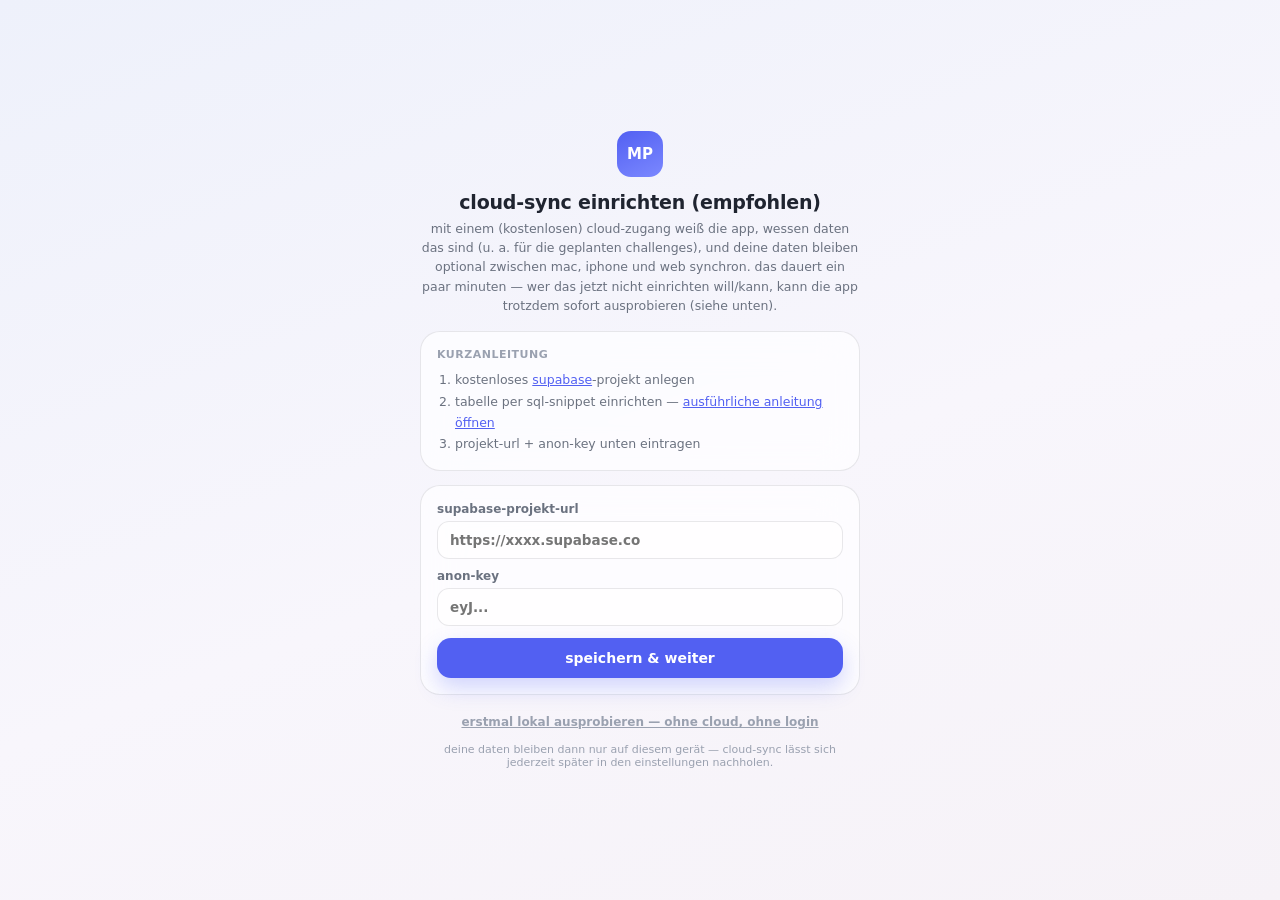
<file: app/index.html>
<!doctype html>
<html lang="de">
<head>
<meta charset="utf-8">
<meta name="viewport" content="width=device-width, initial-scale=1">
<title>mein praktikant</title>
<link rel="icon" href="data:image/svg+xml,%3Csvg xmlns='http://www.w3.org/2000/svg' viewBox='0 0 24 24'%3E%3Crect width='24' height='24' rx='6' fill='%235260f2'/%3E%3Ctext x='12' y='16' font-size='11' font-family='sans-serif' font-weight='700' fill='white' text-anchor='middle'%3EMP%3C/text%3E%3C/svg%3E">
<link rel="stylesheet" href="styles.css">
<link rel="manifest" href="manifest.json">
<link rel="apple-touch-icon" href="icons/apple-touch-icon.png">
<meta name="apple-mobile-web-app-capable" content="yes">
<meta name="apple-mobile-web-app-status-bar-style" content="default">
<meta name="apple-mobile-web-app-title" content="praktikant">
<meta name="theme-color" content="#5260f2">
</head>
<body>
<div id="app" class="hidden">

  <nav class="tabbar" id="tabbar">
    <button data-view="strom" title="strom">
      <svg viewBox="0 0 24 24" fill="none" stroke="currentColor" stroke-width="2" stroke-linecap="round" stroke-linejoin="round"><path d="M12 15V3"></path><path d="M7 8l5-5 5 5"></path><path d="M5 13v4a2 2 0 0 0 2 2h10a2 2 0 0 0 2-2v-4"></path></svg>
      <span>strom</span>
    </button>
    <button data-view="kompass" title="kompass">
      <svg viewBox="0 0 24 24" fill="none" stroke="currentColor" stroke-width="1.8" stroke-linecap="round" stroke-linejoin="round"><circle cx="12" cy="12" r="9"></circle><polygon points="12,6.7 14.3,12 12,17.3 9.7,12" fill="currentColor" stroke="none"></polygon></svg>
      <span>kompass</span>
    </button>
    <button data-view="verlauf" title="verlauf">
      <svg viewBox="0 0 24 24" fill="none" stroke="currentColor" stroke-width="1.8" stroke-linecap="round" stroke-linejoin="round"><path d="M3 3v18h18"></path><path d="M7 15l3-4 3 3 5-7"></path></svg>
      <span>verlauf</span>
    </button>
  </nav>

  <div style="flex:1; min-width:0;">
    <div class="topbar">
      <div class="brand"><span class="brand-mark">MP</span> mein praktikant</div>
      <div class="topbar-actions">
        <button class="beta-pill" id="feedback-shortcut">
          <svg width="13" height="13" viewBox="0 0 24 24" fill="none" stroke="currentColor" stroke-width="2" stroke-linecap="round" stroke-linejoin="round"><path d="M21 11.5a8.38 8.38 0 0 1-.9 3.8 8.5 8.5 0 0 1-7.6 4.7 8.38 8.38 0 0 1-3.8-.9L3 21l1.9-5.7a8.38 8.38 0 0 1-.9-3.8 8.5 8.5 0 0 1 4.7-7.6 8.38 8.38 0 0 1 3.8-.9h.5a8.48 8.48 0 0 1 8 8v.5z"></path></svg>
          beta
        </button>
        <button class="btn-icon" id="settings-shortcut" title="einstellungen">
          <svg width="17" height="17" viewBox="0 0 24 24" fill="none" stroke="currentColor" stroke-width="1.8" stroke-linecap="round" stroke-linejoin="round"><circle cx="12" cy="12" r="3"></circle><path d="M19.4 15a1.7 1.7 0 0 0 .34 1.87l.06.06a2 2 0 1 1-2.83 2.83l-.06-.06a1.7 1.7 0 0 0-1.87-.34 1.7 1.7 0 0 0-1.03 1.56V21a2 2 0 0 1-4 0v-.09A1.7 1.7 0 0 0 9 19.35a1.7 1.7 0 0 0-1.87.34l-.06.06a2 2 0 1 1-2.83-2.83l.06-.06a1.7 1.7 0 0 0 .34-1.87 1.7 1.7 0 0 0-1.56-1.03H3a2 2 0 0 1 0-4h.09A1.7 1.7 0 0 0 4.65 9a1.7 1.7 0 0 0-.34-1.87l-.06-.06a2 2 0 1 1 2.83-2.83l.06.06A1.7 1.7 0 0 0 9 4.65a1.7 1.7 0 0 0 1.03-1.56V3a2 2 0 0 1 4 0v.09A1.7 1.7 0 0 0 15 4.65a1.7 1.7 0 0 0 1.87-.34l.06-.06a2 2 0 1 1 2.83 2.83l-.06.06A1.7 1.7 0 0 0 19.35 9a1.7 1.7 0 0 0 1.56 1.03H21a2 2 0 0 1 0 4h-.09a1.7 1.7 0 0 0-1.51 1.06z"></path></svg>
        </button>
      </div>
    </div>

    <main>
      <section id="view-strom" class="view"></section>
      <section id="view-kompass" class="view hidden"></section>
      <section id="view-verlauf" class="view hidden"></section>
      <section id="view-settings" class="view hidden"></section>
    </main>
  </div>

</div>

<div id="gate-root" class="hidden"></div>
<div id="modal-root"></div>
<div id="toast-root"></div>

<script type="module" src="js/main.js"></script>
<script>
  if ("serviceWorker" in navigator) {
    window.addEventListener("load", () => {
      navigator.serviceWorker.register("sw.js").catch((e) => console.warn("sw-registrierung fehlgeschlagen", e));
    });
  }
</script>
</body>
</html>
</file>
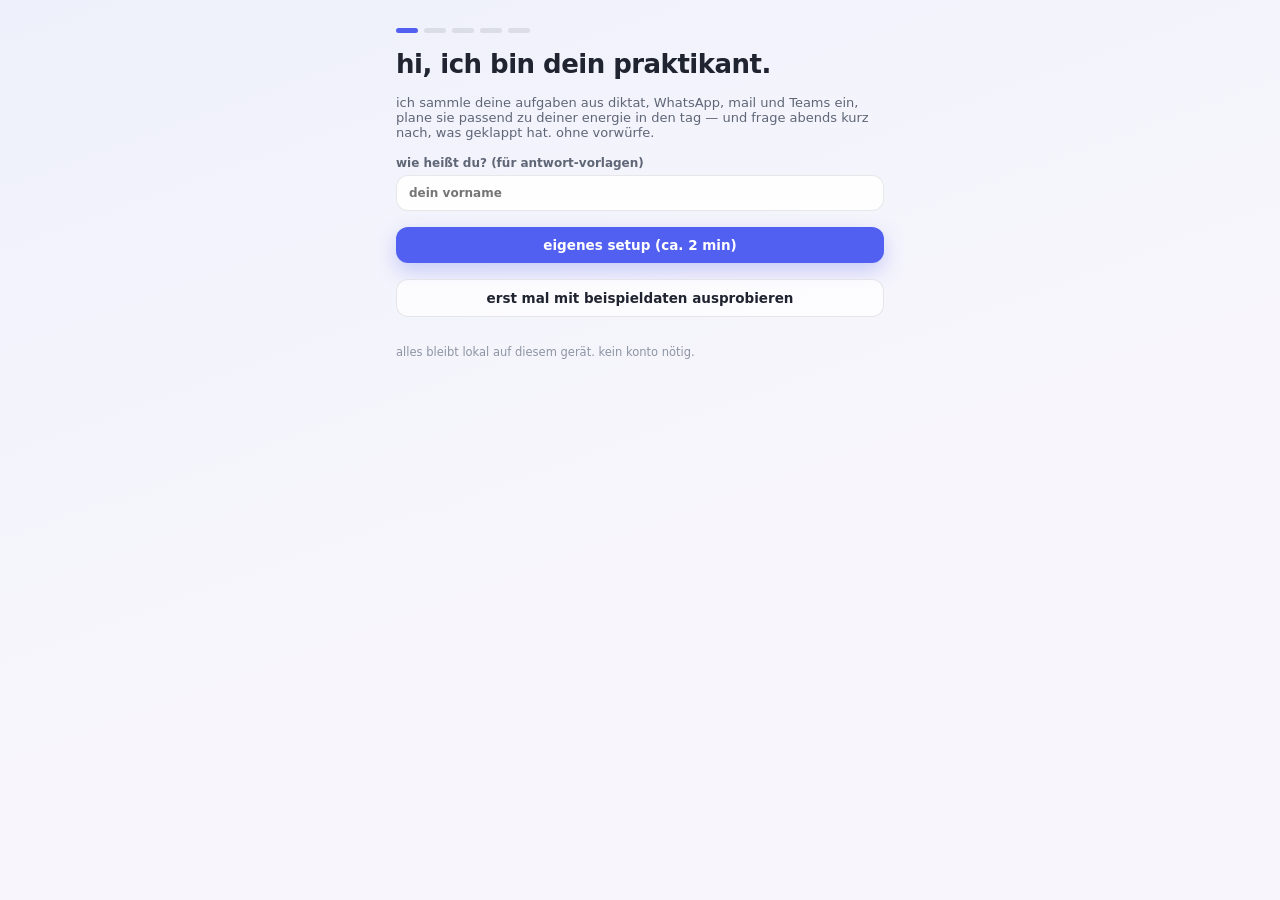
<file: mvp/index.html>
<!doctype html>
<html lang="de">
<head>
  <meta charset="utf-8" />
  <meta name="viewport" content="width=device-width, initial-scale=1, viewport-fit=cover" />
  <title>mein praktikant · mvp v2</title>
  <meta name="description" content="aufgaben aus diktat, WhatsApp, mail und Teams einsammeln, energie-gerecht einplanen, abends kurz abhaken" />
  <meta name="theme-color" content="#5260f2" />
  <meta name="apple-mobile-web-app-capable" content="yes" />
  <meta name="apple-mobile-web-app-title" content="praktikant" />
  <link rel="apple-touch-icon" href="icons/apple-touch-icon.png" />
  <link rel="icon" href="icons/icon-192.png" />
  <link rel="manifest" href="manifest.json" />
  <link rel="stylesheet" href="styles.css" />
</head>
<body>
  <div id="root"></div>
  <script type="module" src="js/main.js"></script>
</body>
</html>
</file>
<file: app/styles.css>
/* styles.css — "liquid glass" designsystem, siehe ui_guidelines.md im repo-root */

:root {
  --bg-1: #eef1fb;
  --bg-2: #f8f6fc;
  --glass: rgba(255, 255, 255, 0.70);
  --glass-strong: rgba(255, 255, 255, 0.88);
  --border: rgba(31, 36, 48, 0.10);
  --text: #1f2430;
  --text-soft: #6b7280;
  --text-faint: #9aa1b0;
  --accent: #5260f2;
  --accent-soft: rgba(82, 96, 242, 0.12);
  --success: #5fb587;
  --warn: #f2b84b;
  --warn-soft: rgba(242, 184, 75, 0.18);
  --danger-text: #a2492f;
  --radius-l: 20px;
  --radius-m: 14px;
  --radius-s: 10px;
  --nav-w: 84px;
}

* { box-sizing: border-box; }

html, body {
  margin: 0;
  height: 100%;
  font-family: -apple-system, "SF Pro Text", system-ui, "Segoe UI", Roboto, sans-serif;
  color: var(--text);
  background: linear-gradient(160deg, var(--bg-1), var(--bg-2) 55%, #f6f2f7);
  background-attachment: fixed;
}

button, input, select, textarea { font: inherit; color: inherit; }

.hidden { display: none !important; }

a { color: var(--accent); }

/* ---------- layout ---------- */

#app {
  min-height: 100vh;
  display: flex;
  flex-direction: column;
}

.topbar {
  display: flex;
  align-items: center;
  justify-content: space-between;
  padding: 16px 18px;
  gap: 12px;
}

.brand {
  display: flex;
  align-items: center;
  gap: 10px;
  font-weight: 700;
  font-size: 14.5px;
}

.brand-mark {
  width: 32px;
  height: 32px;
  border-radius: 10px;
  background: linear-gradient(155deg, var(--accent), #7b88ff);
  color: #fff;
  display: flex;
  align-items: center;
  justify-content: center;
  font-size: 12px;
  font-weight: 800;
  flex-shrink: 0;
}

.topbar-actions { display: flex; align-items: center; gap: 8px; }

.beta-pill {
  display: inline-flex;
  align-items: center;
  gap: 6px;
  padding: 7px 12px;
  border-radius: 999px;
  font-size: 11.5px;
  font-weight: 700;
  color: var(--accent);
  background: var(--glass);
  border: 1px solid rgba(82, 96, 242, 0.28);
  backdrop-filter: blur(14px);
  cursor: pointer;
}

main {
  flex: 1;
  padding: 4px 18px 100px 18px;
  max-width: 640px;
  width: 100%;
  margin: 0 auto;
}

.view { display: flex; flex-direction: column; gap: 14px; }

.view h1 {
  font-size: 22px;
  font-weight: 700;
  letter-spacing: -0.3px;
  margin: 6px 0 0 0;
}
.view .subtitle { font-size: 13.5px; color: var(--text-soft); margin: 0 0 4px 0; }

/* bottom nav (mobile) / sidebar (desktop, see media query) */
nav.tabbar {
  position: fixed;
  left: 14px;
  right: 14px;
  bottom: 16px;
  height: 64px;
  border-radius: 22px;
  background: var(--glass-strong);
  backdrop-filter: blur(20px) saturate(160%);
  border: 1px solid var(--border);
  display: flex;
  align-items: center;
  justify-content: space-around;
  z-index: 20;
}
nav.tabbar button {
  background: none;
  border: none;
  display: flex;
  flex-direction: column;
  align-items: center;
  gap: 3px;
  color: var(--text-faint);
  cursor: pointer;
  padding: 6px 8px;
}
nav.tabbar button svg { width: 20px; height: 20px; }
nav.tabbar button span { font-size: 9.5px; font-weight: 600; }
nav.tabbar button.active { color: var(--accent); }
nav.tabbar button.active span { font-weight: 700; }

/* ---------- components ---------- */

.card {
  background: var(--glass);
  backdrop-filter: blur(18px) saturate(160%);
  -webkit-backdrop-filter: blur(18px) saturate(160%);
  border: 1px solid var(--border);
  border-radius: var(--radius-l);
  padding: 16px;
}

.stat-grid { display: grid; grid-template-columns: 1fr 1fr; gap: 10px; }
.stat-tile { background: var(--glass); border: 1px solid var(--border); border-radius: var(--radius-m); padding: 14px; backdrop-filter: blur(16px); }
.stat-tile .num { font-size: 22px; font-weight: 800; }
.stat-tile .label { font-size: 11px; color: var(--text-soft); margin-top: 2px; }

.section-label {
  font-size: 11px;
  font-weight: 700;
  color: var(--text-faint);
  text-transform: uppercase;
  letter-spacing: 0.5px;
}

.btn {
  display: inline-flex;
  align-items: center;
  justify-content: center;
  gap: 8px;
  border-radius: 14px;
  padding: 12px 18px;
  font-size: 14px;
  font-weight: 700;
  border: none;
  cursor: pointer;
}
.btn-primary { background: var(--accent); color: #fff; box-shadow: 0 10px 22px rgba(82, 96, 242, 0.26); }
.btn-primary:disabled { opacity: 0.5; cursor: default; box-shadow: none; }
.btn-secondary { background: var(--glass); border: 1px solid var(--border); color: var(--text); }
.btn-ghost { background: transparent; border: none; color: var(--accent); font-weight: 700; padding: 6px 4px; }
.btn-danger { background: transparent; border: none; color: var(--danger-text); font-weight: 600; }
.btn-icon { width: 34px; height: 34px; border-radius: 11px; display: inline-flex; align-items: center; justify-content: center; background: var(--glass); border: 1px solid var(--border); cursor: pointer; flex-shrink: 0; }
.btn-block { width: 100%; }

input[type="text"], input[type="number"], input[type="date"], input[type="time"], input[type="email"], select, textarea {
  background: rgba(255, 255, 255, 0.6);
  border: 1px solid var(--border);
  border-radius: 12px;
  padding: 10px 12px;
  font-size: 13.5px;
  width: 100%;
}
textarea { resize: vertical; min-height: 64px; font-family: inherit; }
label.field { display: flex; flex-direction: column; gap: 5px; font-size: 12px; font-weight: 600; color: var(--text-soft); }

.pill { display: inline-flex; align-items: center; gap: 6px; padding: 6px 12px; border-radius: 999px; font-size: 12px; font-weight: 600; white-space: nowrap; }
.pill-neutral { background: var(--glass); border: 1px solid var(--border); color: var(--text); }
.pill-active { background: var(--text); color: #fff; }
.dot { width: 7px; height: 7px; border-radius: 50%; display: inline-block; flex-shrink: 0; }

.chip-row { display: flex; gap: 8px; overflow-x: auto; padding-bottom: 2px; }

.progress-track { height: 6px; border-radius: 99px; background: var(--border); overflow: hidden; }
.progress-fill { height: 100%; background: var(--accent); }

.list { display: flex; flex-direction: column; gap: 8px; }

.task-row { display: flex; align-items: center; gap: 10px; background: var(--glass); border: 1px solid var(--border); border-radius: var(--radius-m); padding: 11px 13px; border-left: 3px solid var(--accent); }
.task-row.done { opacity: 0.55; }
.task-row.done .task-title { text-decoration: line-through; }
.task-check { width: 20px; height: 20px; border-radius: 50%; border: 1.6px solid var(--text-faint); flex-shrink: 0; cursor: pointer; display: flex; align-items: center; justify-content: center; background: transparent; }
.task-row.done .task-check { background: var(--success); border-color: var(--success); }
.task-title { font-size: 13.5px; font-weight: 600; flex: 1; }
.task-meta { display: flex; align-items: center; gap: 8px; margin-top: 5px; flex-wrap: wrap; }
.task-meta-row { flex: 1; min-width: 0; }

.warn-banner { background: var(--warn-soft); color: #8a5a17; border-radius: var(--radius-m); padding: 10px 13px; font-size: 12px; font-weight: 600; }

.empty-hint { color: var(--text-faint); font-size: 12.5px; text-align: center; padding: 18px 10px; }

/* ki-planungs-leiste */
.ai-banner {
  border-radius: var(--radius-m);
  padding: 12px 14px;
  display: flex;
  align-items: center;
  gap: 11px;
  background: linear-gradient(155deg, rgba(82, 96, 242, 0.10), rgba(82, 96, 242, 0.02));
  border: 1px solid rgba(82, 96, 242, 0.18);
}
.ai-banner .icon { width: 30px; height: 30px; border-radius: 10px; background: var(--accent); display: flex; align-items: center; justify-content: center; flex-shrink: 0; color: #fff; }
.ai-banner .body { flex: 1; }
.ai-banner .title { font-size: 12.5px; font-weight: 700; }
.ai-banner .meta { font-size: 11px; color: var(--text-soft); margin-top: 1px; }
.ai-note { font-size: 10.5px; color: var(--text-faint); text-align: center; }

/* diktier-karte / evening tone */
.warm-card {
  border-radius: var(--radius-l);
  padding: 18px;
  background: linear-gradient(155deg, rgba(224, 150, 79, 0.16), rgba(224, 150, 79, 0.04));
  border: 1px solid rgba(224, 150, 79, 0.26);
}
.warm-btn {
  width: 48px; height: 48px; border-radius: 16px;
  background: #e0964f; color: #fff;
  display: flex; align-items: center; justify-content: center; flex-shrink: 0;
  box-shadow: 0 8px 18px rgba(224, 150, 79, 0.35);
  border: none; cursor: pointer;
}
.warm-btn svg { width: 21px; height: 21px; }
.ai-banner .icon svg { width: 15px; height: 15px; }
.coach-card {
  border-radius: var(--radius-l);
  padding: 17px;
  background: linear-gradient(155deg, rgba(224, 150, 79, 0.18), rgba(224, 150, 79, 0.05));
  border: 1px solid rgba(224, 150, 79, 0.26);
}

/* ziele-baum */
.goal-row { display: flex; align-items: center; gap: 12px; background: var(--glass); border: 1px solid var(--border); border-radius: var(--radius-m); padding: 12px 14px; }
.goal-row .info { flex: 1; min-width: 0; }
.goal-row .title { font-size: 13.5px; font-weight: 700; }
.goal-row .meta { font-size: 11px; color: var(--text-faint); margin-top: 2px; }

/* kompass — pfad-karten, ki-entwurf-badges (architecture.md §2.2/§4.1) */
.card-ai-draft {
  border: 1.5px dashed rgba(82, 96, 242, 0.55);
  background: linear-gradient(155deg, rgba(82, 96, 242, 0.07), rgba(82, 96, 242, 0.015));
}
.pill-badge-ai { background: rgba(82, 96, 242, 0.10); border: 1.5px dashed var(--accent); color: var(--accent); }
.pill-badge-confirmed { background: var(--accent-soft); border: 1px solid rgba(82, 96, 242, 0.28); color: var(--accent); }

.toggle { width: 38px; height: 22px; border-radius: 99px; position: relative; border: none; cursor: pointer; flex-shrink: 0; }
.toggle.on { background: var(--accent); }
.toggle.off { background: var(--border); }
.toggle .knob { position: absolute; top: 2px; width: 18px; height: 18px; border-radius: 50%; background: #fff; box-shadow: 0 1px 3px rgba(0,0,0,0.2); transition: left .15s; }
.toggle.on .knob { left: 18px; }
.toggle.off .knob { left: 2px; }

.settings-row { display: flex; align-items: center; justify-content: space-between; padding: 10px 0; border-top: 1px solid var(--border); gap: 12px; }
.settings-row:first-child { border-top: none; }
.settings-row .label { font-size: 12.5px; font-weight: 600; }
.settings-row .sub { font-size: 10.5px; color: var(--text-faint); margin-top: 1px; }
.stepper { display: flex; align-items: center; gap: 9px; }
.stepper button { width: 26px; height: 26px; border-radius: 8px; background: var(--border); border: none; font-size: 14px; cursor: pointer; }
.stepper .val { font-weight: 700; width: 16px; text-align: center; }

.modal-backdrop {
  position: fixed; inset: 0; background: rgba(20, 22, 32, 0.32);
  display: flex; align-items: flex-end; justify-content: center; z-index: 50;
}
.modal {
  background: var(--glass-strong); backdrop-filter: blur(24px) saturate(160%);
  border: 1px solid var(--border);
  border-radius: 24px 24px 0 0;
  padding: 20px; width: 100%; max-width: 480px;
  display: flex; flex-direction: column; gap: 12px;
  max-height: 86vh; overflow-y: auto;
}
.modal h2 { margin: 0; font-size: 17px; }
.modal-close { position: absolute; top: 14px; right: 14px; }

.toast {
  position: fixed; bottom: 96px; left: 50%; transform: translateX(-50%);
  background: var(--text); color: #fff; padding: 9px 10px 9px 18px; border-radius: 999px;
  font-size: 12.5px; font-weight: 600; z-index: 60; box-shadow: 0 8px 20px rgba(0,0,0,0.2);
  display: flex; align-items: center; gap: 8px; max-width: calc(100vw - 32px);
}
.toast-msg { white-space: nowrap; overflow: hidden; text-overflow: ellipsis; }
.toast-action {
  background: rgba(255,255,255,0.18); color: #fff; border: none; border-radius: 999px;
  padding: 6px 13px; font-size: 12px; font-weight: 700; cursor: pointer; white-space: nowrap; flex-shrink: 0;
}
.toast-action:hover { background: rgba(255,255,255,0.3); }
.toast-close {
  background: transparent; color: rgba(255,255,255,0.6); border: none; cursor: pointer;
  font-size: 16px; line-height: 1; flex-shrink: 0;
  width: 26px; height: 26px; margin: -3px -2px -3px 0;
  display: inline-flex; align-items: center; justify-content: center;
  /* mind. 24x24px tap-ziel (WCAG 2.5.8 / adhs-prinzip "keine feinmotorik-fallen",
     siehe ui_guidelines.md §1.4) statt der reinen glyphen-größe */
}
.toast-close:hover { color: #fff; }

/* "heute alles erledigt"-bestätigung */
.done-banner {
  border-radius: var(--radius-m);
  padding: 14px 16px;
  display: flex;
  align-items: center;
  gap: 11px;
  background: linear-gradient(155deg, rgba(95, 181, 135, 0.14), rgba(95, 181, 135, 0.03));
  border: 1px solid rgba(95, 181, 135, 0.28);
  text-align: left;
}
.done-banner .icon { width: 30px; height: 30px; border-radius: 10px; background: var(--success); display: flex; align-items: center; justify-content: center; flex-shrink: 0; color: #fff; }
.done-banner .icon svg { width: 15px; height: 15px; }
.done-banner .body { flex: 1; }
.done-banner .title { font-size: 13px; font-weight: 700; }
.done-banner .meta { font-size: 11px; color: var(--text-soft); margin-top: 1px; }

/* ---------- login/setup/onboarding gate (auth-gate.js, onboarding.js) ---------- */
#gate-root {
  min-height: 100vh;
  display: flex;
  align-items: center;
  justify-content: center;
  padding: 28px 16px;
}
.gate-wrap {
  width: 100%;
  max-width: 440px;
  display: flex;
  flex-direction: column;
  gap: 14px;
}
.gate-header { text-align: center; margin-bottom: 2px; }
.gate-header .mark {
  width: 46px; height: 46px; border-radius: 14px;
  background: linear-gradient(155deg, var(--accent), #7b88ff); color: #fff;
  display: flex; align-items: center; justify-content: center;
  font-weight: 800; font-size: 15px; margin: 0 auto 14px;
}
.gate-header h1 { font-size: 19px; margin: 0 0 6px; letter-spacing: -0.2px; }
.gate-header p { font-size: 12.5px; color: var(--text-soft); margin: 0; line-height: 1.55; }
.gate-steps { display: flex; justify-content: center; gap: 6px; margin-bottom: 2px; }
.gate-steps .dot { width: 7px; height: 7px; border-radius: 50%; background: var(--border); }
.gate-steps .dot.active { background: var(--accent); }
.gate-skip {
  text-align: center; font-size: 12px; color: var(--text-faint); font-weight: 600;
  cursor: pointer; text-decoration: underline; background: none; border: none; padding: 6px;
}
.gate-skip:hover { color: var(--text-soft); }

.onboarding-area-row { display: flex; align-items: center; gap: 9px; padding: 7px 0; border-top: 1px solid var(--border); }
.onboarding-area-row:first-child { border-top: none; }
.onboarding-area-row .dot { width: 9px; height: 9px; flex-shrink: 0; }
.onboarding-area-row input[type="text"] { flex: 1; }

.avatar-grid { display: grid; grid-template-columns: repeat(4, 1fr); gap: 10px; }
.avatar-pick {
  border: 2px solid transparent; border-radius: 16px; padding: 3px; background: transparent;
  cursor: pointer; display: flex; align-items: center; justify-content: center; line-height: 0;
}
.avatar-pick svg { width: 100%; height: auto; }
.avatar-pick.selected { border-color: var(--accent); }

/* ---------- verlauf — zeitstrahl (architecture.md §2.2, ersetzt übersicht + tagebuch-liste + habit-historie) ---------- */
.timeline {
  position: relative;
  display: flex;
  flex-direction: column;
  gap: 14px;
  padding-left: 26px;
}
.timeline::before {
  content: "";
  position: absolute;
  left: 8px;
  top: 6px;
  bottom: 6px;
  width: 2px;
  background: var(--border);
}
.timeline-item { position: relative; }
.timeline-item .mood-dot {
  position: absolute;
  left: -19px;
  top: 19px;
  width: 12px;
  height: 12px;
  border-radius: 50%;
  border: 2.5px solid var(--bg-2);
  box-shadow: 0 0 0 1px var(--border);
}
.timeline-item.is-today .mood-dot {
  width: 15px;
  height: 15px;
  left: -21px;
  top: 17px;
}
.timeline-date { font-size: 11px; font-weight: 700; color: var(--text-faint); text-transform: uppercase; letter-spacing: 0.4px; }
.timeline-line-item { font-size: 12.5px; color: var(--text-soft); line-height: 1.5; }

/* ---------- desktop layout ---------- */
@media (min-width: 900px) {
  #app { flex-direction: row; }
  nav.tabbar {
    position: sticky; top: 0; left: 0; bottom: auto;
    width: var(--nav-w); height: 100vh; border-radius: 0;
    flex-direction: column; justify-content: flex-start; gap: 22px; padding-top: 90px;
    border-right: 1px solid var(--border); border-top: none;
    background: var(--glass);
  }
  .topbar { position: fixed; top: 0; left: var(--nav-w); right: 0; z-index: 21; }
  main { max-width: 1000px; padding: 90px 40px 60px calc(var(--nav-w) + 40px); margin: 0; }
  .stat-grid { grid-template-columns: repeat(4, 1fr); }
  /* auf dem desktop gibt es keine bottom-tabbar mehr, die der toast (bottom: 96px)
     umgehen müsste — dort ragt er sonst bei kurzen listen in die letzte aufgabenzeile
     (siehe tester-adhs-befund). tiefer setzen, da unten nichts mehr im weg ist. */
  .toast { bottom: 28px; }
}
</file>
<file: mvp/styles.css>
/* mvp v2 — "liquid glass" (siehe ui_guidelines.md), kompakt neu aufgesetzt */

:root {
  --bg-1: #eef1fb;
  --bg-2: #f8f6fc;
  --glass: rgba(255, 255, 255, 0.72);
  --glass-strong: rgba(255, 255, 255, 0.9);
  --border: rgba(31, 36, 48, 0.1);
  --text: #1f2430;
  --text-soft: #5f6676;
  --text-faint: #8d94a3;
  --accent: #5260f2;
  --accent-soft: rgba(82, 96, 242, 0.12);
  --success: #3f9c6b;
  --success-soft: rgba(95, 181, 135, 0.16);
  --warn-soft: rgba(242, 184, 75, 0.2);
  --warn-text: #8a5a17;
  --danger: #c0533a;
  --privat: #f2895f;
  --biz: #2fa8a0;
  --e-fokus: #5260f2;
  --e-kreativ: #c06bd8;
  --e-routine: #2fa8a0;
  --e-kommunikation: #e0904a;
  --e-bewegung: #4caf50;
  --e-erholung: #b4bac6;
  --radius-l: 20px;
  --radius-m: 14px;
  --radius-s: 10px;
  --shadow: 0 10px 30px rgba(40, 50, 90, 0.08);
}

@media (prefers-color-scheme: dark) {
  :root:not([data-theme="light"]) {
    --bg-1: #12141c;
    --bg-2: #191b26;
    --glass: rgba(34, 37, 50, 0.78);
    --glass-strong: rgba(40, 43, 58, 0.95);
    --border: rgba(255, 255, 255, 0.09);
    --text: #eceef4;
    --text-soft: #b0b5c3;
    --text-faint: #858b9b;
    --accent: #7c88ff;
    --accent-soft: rgba(124, 136, 255, 0.16);
    --warn-text: #f2c46b;
    --shadow: 0 10px 30px rgba(0, 0, 0, 0.3);
  }
}

* { box-sizing: border-box; }
html, body { margin: 0; min-height: 100%; }
body {
  font-family: -apple-system, "SF Pro Text", system-ui, "Segoe UI", Roboto, sans-serif;
  color: var(--text);
  background: linear-gradient(160deg, var(--bg-1), var(--bg-2) 60%);
  background-color: var(--bg-1);
  background-attachment: fixed;
  -webkit-font-smoothing: antialiased;
}
button, input, select, textarea { font: inherit; color: inherit; }
button { cursor: pointer; }
.hidden { display: none !important; }

/* ---------- layout ---------- */
.shell { max-width: 760px; margin: 0 auto; padding: 14px 16px 110px; }
.topbar { display: flex; align-items: center; justify-content: space-between; gap: 10px; margin-bottom: 8px; }
.brand { display: flex; align-items: center; gap: 10px; font-weight: 750; font-size: 14px; }
.brand-mark { width: 30px; height: 30px; border-radius: 10px; background: linear-gradient(155deg, var(--accent), #8b6fe8); color: #fff; display: grid; place-items: center; font-size: 11px; font-weight: 800; }
.beta { font-size: 10.5px; font-weight: 700; padding: 3px 8px; border-radius: 99px; background: var(--accent-soft); color: var(--accent); }

.nav {
  position: fixed; left: 50%; bottom: 14px; transform: translateX(-50%);
  display: flex; gap: 4px; padding: 6px; border-radius: 22px;
  background: var(--glass-strong); border: 1px solid var(--border); box-shadow: var(--shadow);
  backdrop-filter: blur(20px); -webkit-backdrop-filter: blur(20px); z-index: 20;
  width: min(520px, calc(100% - 24px));
}
.nav button {
  flex: 1; display: flex; flex-direction: column; align-items: center; gap: 3px;
  padding: 7px 4px; border: none; background: transparent; border-radius: 16px;
  font-size: 10.5px; font-weight: 650; color: var(--text-soft); position: relative;
}
.nav button .ico svg { width: 20px; height: 20px; }
.nav button.on { background: var(--accent-soft); color: var(--accent); }
.nav .badge { position: absolute; top: 3px; right: calc(50% - 20px); min-width: 16px; height: 16px; padding: 0 4px; border-radius: 99px; background: var(--danger); color: #fff; font-size: 9.5px; display: grid; place-items: center; }

.view { display: flex; flex-direction: column; gap: 14px; }
.view h1 { font-size: 24px; margin: 6px 0 0; letter-spacing: -0.02em; }
.sub { color: var(--text-soft); font-size: 13px; margin: 0; }
.label { font-size: 11px; font-weight: 750; letter-spacing: 0.06em; text-transform: uppercase; color: var(--text-faint); margin: 6px 2px -4px; }

.card { background: var(--glass); border: 1px solid var(--border); border-radius: var(--radius-l); padding: 15px; box-shadow: var(--shadow); backdrop-filter: blur(18px); -webkit-backdrop-filter: blur(18px); }
.card h3 { margin: 0 0 8px; font-size: 14.5px; }
.card.tight { padding: 11px 13px; }
.row { display: flex; align-items: center; gap: 10px; }
.row.wrap { flex-wrap: wrap; }
.grow { flex: 1; min-width: 0; }
.muted { color: var(--text-soft); font-size: 12.5px; }
.faint { color: var(--text-faint); font-size: 11.5px; }
.stack { display: flex; flex-direction: column; gap: 8px; }

/* ---------- buttons & controls ---------- */
.btn { border: none; border-radius: 12px; padding: 10px 14px; font-weight: 700; font-size: 13.5px; display: inline-flex; align-items: center; justify-content: center; gap: 7px; }
.btn .ico svg { width: 16px; height: 16px; }
.btn-primary { background: var(--accent); color: #fff; box-shadow: 0 8px 20px rgba(82, 96, 242, 0.28); }
.btn-primary:disabled { opacity: 0.45; box-shadow: none; }
.btn-soft { background: var(--accent-soft); color: var(--accent); }
.btn-line { background: var(--glass); border: 1px solid var(--border); }
.btn-ghost { background: transparent; color: var(--accent); padding: 6px 6px; }
.btn-danger { background: transparent; color: var(--danger); padding: 6px 6px; }
.btn-s { padding: 7px 11px; font-size: 12.5px; border-radius: 10px; }
.btn-block { width: 100%; }
.btn-icon { width: 34px; height: 34px; border-radius: 11px; border: 1px solid var(--border); background: var(--glass); display: inline-grid; place-items: center; flex-shrink: 0; }
.btn-icon svg { width: 16px; height: 16px; }

input[type="text"], input[type="time"], input[type="number"], input[type="date"], select, textarea {
  width: 100%; padding: 10px 12px; border-radius: 12px; border: 1px solid var(--border); background: var(--glass-strong); outline: none;
}
input:focus, select:focus, textarea:focus { border-color: var(--accent); box-shadow: 0 0 0 3px var(--accent-soft); }
textarea { resize: vertical; min-height: 92px; line-height: 1.45; }
.field { display: flex; flex-direction: column; gap: 5px; font-size: 12px; font-weight: 650; color: var(--text-soft); }

.seg { display: flex; flex-wrap: wrap; gap: 6px; }
.seg-btn { border: 1px solid var(--border); background: var(--glass-strong); border-radius: 99px; padding: 7px 12px; font-size: 12.5px; font-weight: 650; }
.seg-btn.on { background: var(--text); color: var(--bg-1); border-color: var(--text); }
.seg-s .seg-btn { padding: 4px 9px; font-size: 11.5px; }

.chip { display: inline-flex; align-items: center; gap: 5px; padding: 3px 9px; border-radius: 99px; font-size: 11px; font-weight: 650; background: var(--accent-soft); color: var(--accent); white-space: nowrap; border: none; }
.chip.privat { background: rgba(242, 137, 95, 0.16); color: #b8582f; }
.chip.geschaeftlich { background: rgba(47, 168, 160, 0.16); color: #1f7c76; }
.chip.neutral { background: var(--border); color: var(--text-soft); }
.chip.warn { background: var(--warn-soft); color: var(--warn-text); }
.chip.ok { background: var(--success-soft); color: var(--success); }
button.chip { cursor: pointer; }

.bar { height: 7px; border-radius: 99px; background: var(--border); overflow: hidden; }
.bar-fill { height: 100%; border-radius: 99px; background: var(--accent); transition: width 0.4s; }

.ai-note { font-size: 11px; color: var(--text-faint); display: flex; gap: 6px; align-items: center; }
.ai-note::before { content: "⚙︎"; }

/* ---------- heute ---------- */
.hero { display: flex; gap: 12px; align-items: stretch; }
.weather { display: flex; align-items: center; gap: 8px; font-size: 12.5px; color: var(--text-soft); }
.weather .big { font-size: 22px; }
.focus-card { background: linear-gradient(150deg, var(--accent), #8b6fe8); color: #fff; border: none; }
.focus-card .k { font-size: 11px; font-weight: 800; letter-spacing: 0.08em; text-transform: uppercase; opacity: 0.85; }
.focus-card .t { font-size: 18px; font-weight: 750; margin: 6px 0 8px; line-height: 1.25; }
.focus-card .step { background: rgba(255, 255, 255, 0.18); border-radius: 12px; padding: 9px 11px; font-size: 13px; }
.focus-card .why { font-size: 11.5px; opacity: 0.85; margin-top: 8px; }
.focus-card .btn { background: #fff; color: var(--accent); }

.timeline { display: flex; flex-direction: column; gap: 6px; }
.slot { display: grid; grid-template-columns: 50px 1fr; gap: 10px; align-items: stretch; }
.slot .time { font-size: 12px; font-weight: 700; color: var(--text-soft); padding-top: 11px; text-align: right; font-variant-numeric: tabular-nums; }
.slot .body { background: var(--glass); border: 1px solid var(--border); border-left: 4px solid var(--accent); border-radius: var(--radius-m); padding: 10px 12px; }
.slot.event .body { background: var(--glass-strong); border-left-color: var(--text-soft); }
.slot.pause .body, .slot.lunch .body { background: transparent; border-style: dashed; border-left: 4px solid var(--e-erholung); padding: 7px 12px; }
.slot.sport .body { border-left-color: var(--e-bewegung); }
.slot.done .body { opacity: 0.55; }
.slot.done .title { text-decoration: line-through; }
.slot .title { font-size: 13.5px; font-weight: 650; }
.slot .meta { display: flex; flex-wrap: wrap; gap: 5px; margin-top: 5px; align-items: center; }
.slot .why { font-size: 11px; color: var(--text-faint); margin-top: 5px; }
.slot .check { width: 24px; height: 24px; border-radius: 50%; border: 2px solid var(--text-faint); background: transparent; display: grid; place-items: center; flex-shrink: 0; color: #fff; padding: 0; }
.slot .check svg { width: 13px; height: 13px; }
.slot.done .check { background: var(--success); border-color: var(--success); }
.slot.now .time { color: var(--accent); }

.e-fokus { border-left-color: var(--e-fokus) !important; }
.e-kreativ { border-left-color: var(--e-kreativ) !important; }
.e-routine { border-left-color: var(--e-routine) !important; }
.e-kommunikation { border-left-color: var(--e-kommunikation) !important; }
.e-bewegung { border-left-color: var(--e-bewegung) !important; }

.mini-task { display: flex; align-items: center; gap: 10px; padding: 9px 0; border-top: 1px solid var(--border); }
.mini-task:first-child { border-top: none; }
.mini-task .title { font-size: 13px; font-weight: 600; }

.banner { display: flex; align-items: center; gap: 10px; padding: 12px 14px; border-radius: var(--radius-m); background: var(--warn-soft); color: var(--warn-text); font-size: 13px; font-weight: 650; }
.banner.info { background: var(--accent-soft); color: var(--accent); }
.banner.ok { background: var(--success-soft); color: var(--success); }
.banner .grow { color: inherit; }

/* ---------- eingang ---------- */
.capture textarea { min-height: 110px; font-size: 14.5px; }
.mic { width: 52px; height: 52px; border-radius: 50%; border: none; background: var(--accent); color: #fff; display: grid; place-items: center; box-shadow: 0 8px 20px rgba(82, 96, 242, 0.3); flex-shrink: 0; }
.mic svg { width: 22px; height: 22px; }
.mic.rec { background: var(--danger); animation: pulse 1.3s infinite; }
@keyframes pulse { 50% { box-shadow: 0 0 0 10px rgba(192, 83, 58, 0.15); } }
.drop { border: 2px dashed var(--border); border-radius: var(--radius-m); padding: 14px; text-align: center; font-size: 12.5px; color: var(--text-soft); }
.drop.over { border-color: var(--accent); background: var(--accent-soft); }

.item { background: var(--glass); border: 1px solid var(--border); border-radius: var(--radius-m); padding: 12px 13px; display: flex; flex-direction: column; gap: 8px; }
.item .title { font-size: 13.5px; font-weight: 650; line-height: 1.35; }
.item .src { font-size: 11px; color: var(--text-faint); }
.item .raw { font-size: 12px; color: var(--text-soft); background: var(--border); border-radius: 10px; padding: 7px 9px; white-space: pre-wrap; max-height: 90px; overflow: auto; }
.item .props { display: flex; flex-wrap: wrap; gap: 6px; }
.item .actions { display: flex; gap: 8px; align-items: center; }
.reply { font-size: 12.5px; background: var(--accent-soft); border-left: 3px solid var(--accent); border-radius: 10px; padding: 9px 11px; white-space: pre-wrap; }
.admin-box { display: grid; grid-template-columns: auto 1fr; gap: 3px 10px; font-size: 12px; background: var(--warn-soft); border-radius: 10px; padding: 8px 10px; }
.admin-box b { color: var(--warn-text); }

.conn { display: grid; grid-template-columns: repeat(auto-fill, minmax(150px, 1fr)); gap: 8px; }
.conn .c { background: var(--glass); border: 1px solid var(--border); border-radius: var(--radius-m); padding: 10px 11px; font-size: 12px; }
.conn .c b { display: block; font-size: 13px; margin-bottom: 3px; }

/* ---------- abend ---------- */
.step-k { font-size: 11px; font-weight: 800; color: var(--accent); letter-spacing: 0.06em; text-transform: uppercase; }
.tri { display: flex; gap: 5px; flex-shrink: 0; }
.tri button { border: 1px solid var(--border); background: var(--glass-strong); border-radius: 10px; padding: 6px 9px; font-size: 12px; font-weight: 650; }
.tri button.on.ok { background: var(--success); color: #fff; border-color: var(--success); }
.tri button.on.mid { background: #e0a43a; color: #fff; border-color: #e0a43a; }
.tri button.on.no { background: var(--text-soft); color: #fff; border-color: var(--text-soft); }
.mood { display: grid; grid-template-columns: 1fr 1fr; gap: 8px; }
.mood button { border: 1px solid var(--border); background: var(--glass-strong); border-radius: 14px; padding: 12px 8px; font-size: 13px; font-weight: 650; }
.mood button.on { border-color: var(--accent); background: var(--accent-soft); color: var(--accent); }
.contrib { display: flex; flex-direction: column; gap: 6px; padding: 10px 0; border-top: 1px solid var(--border); }
.contrib:first-child { border-top: none; }
.delta { font-weight: 800; color: var(--success); font-size: 12.5px; }
.logline { font-family: ui-monospace, SFMono-Regular, Menlo, monospace; font-size: 11.5px; background: var(--border); padding: 8px 10px; border-radius: 10px; white-space: pre-wrap; }

/* ---------- ziele & profil ---------- */
.goal { display: flex; flex-direction: column; gap: 8px; }
.goal .t { font-size: 15px; font-weight: 750; }
.hab { display: flex; align-items: center; gap: 10px; padding: 8px 0; border-top: 1px solid var(--border); font-size: 13px; }
.hab:first-child { border-top: none; }
.week-dots { display: flex; gap: 3px; }
.week-dots i { width: 9px; height: 9px; border-radius: 50%; background: var(--border); display: block; }
.week-dots i.on { background: var(--success); }
.week-dots i.half { background: #e0a43a; }

.energy-grid { display: grid; grid-template-columns: repeat(8, 1fr); gap: 5px; }
.energy-grid button { border: none; border-radius: 9px; padding: 7px 2px; font-size: 11px; font-weight: 700; color: #fff; }
.energy-legend { display: flex; flex-wrap: wrap; gap: 10px; font-size: 11.5px; color: var(--text-soft); }
.energy-legend span::before { content: ""; display: inline-block; width: 9px; height: 9px; border-radius: 3px; margin-right: 5px; background: var(--c); }
.grid2 { display: grid; grid-template-columns: 1fr 1fr; gap: 10px; }
.setrow { display: flex; align-items: center; justify-content: space-between; gap: 12px; padding: 10px 0; border-top: 1px solid var(--border); font-size: 13px; }
.setrow:first-child { border-top: none; }
.setrow input, .setrow select { width: auto; min-width: 90px; }

/* ---------- modal / toast ---------- */
.modal-back { position: fixed; inset: 0; background: rgba(20, 22, 35, 0.4); display: flex; align-items: flex-end; justify-content: center; z-index: 50; padding: 12px; }
.modal { background: var(--glass-strong); background-color: var(--bg-2); border-radius: 22px; padding: 16px; width: min(560px, 100%); max-height: 88vh; overflow: auto; display: flex; flex-direction: column; gap: 12px; box-shadow: var(--shadow); }
.modal-head { display: flex; align-items: center; justify-content: space-between; }
.modal h2 { margin: 0; font-size: 17px; }
@media (min-width: 700px) { .modal-back { align-items: center; } }
.toast { position: fixed; left: 50%; bottom: 96px; transform: translateX(-50%); background: #22263a; color: #fff; padding: 10px 14px; border-radius: 14px; display: flex; gap: 10px; align-items: center; font-size: 13px; z-index: 60; max-width: calc(100% - 32px); box-shadow: var(--shadow); }
.toast-action { background: rgba(255, 255, 255, 0.18); border: none; color: #fff; border-radius: 8px; padding: 4px 9px; font-weight: 700; }

/* ---------- onboarding ---------- */
.ob { max-width: 520px; margin: 0 auto; padding: 28px 16px 40px; display: flex; flex-direction: column; gap: 16px; }
.ob h1 { font-size: 26px; margin: 0; letter-spacing: -0.02em; }
.ob .dots { display: flex; gap: 6px; }
.ob .dots i { width: 22px; height: 5px; border-radius: 99px; background: var(--border); }
.ob .dots i.on { background: var(--accent); }
.choice { display: flex; flex-direction: column; gap: 8px; }
.choice button { text-align: left; border: 1px solid var(--border); background: var(--glass); border-radius: 14px; padding: 12px 14px; font-size: 13.5px; font-weight: 600; }
.choice button.on { border-color: var(--accent); background: var(--accent-soft); color: var(--accent); }
.choice button small { display: block; font-weight: 500; color: var(--text-soft); margin-top: 2px; }

@media (max-width: 420px) {
  .slot { grid-template-columns: 42px 1fr; gap: 8px; }
  .energy-grid { grid-template-columns: repeat(4, 1fr); }
  .grid2 { grid-template-columns: 1fr; }
}
</file>
